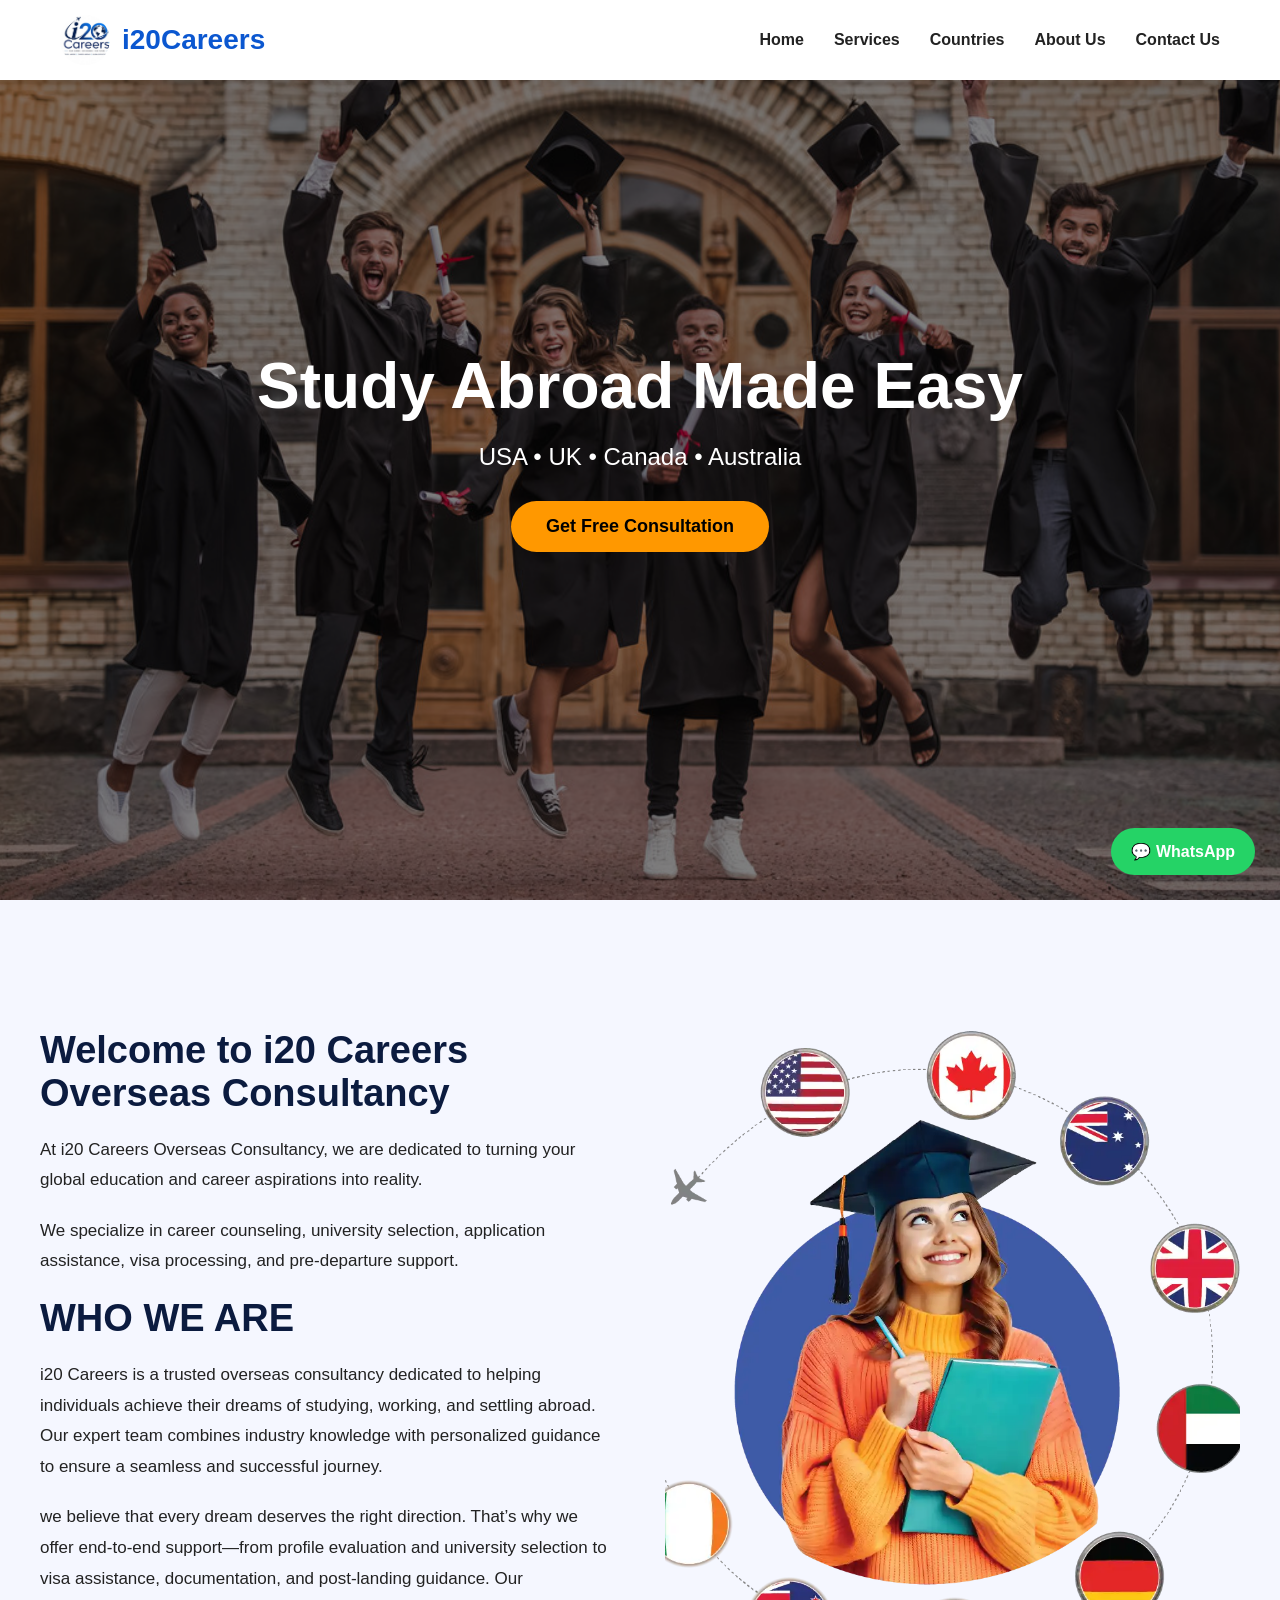
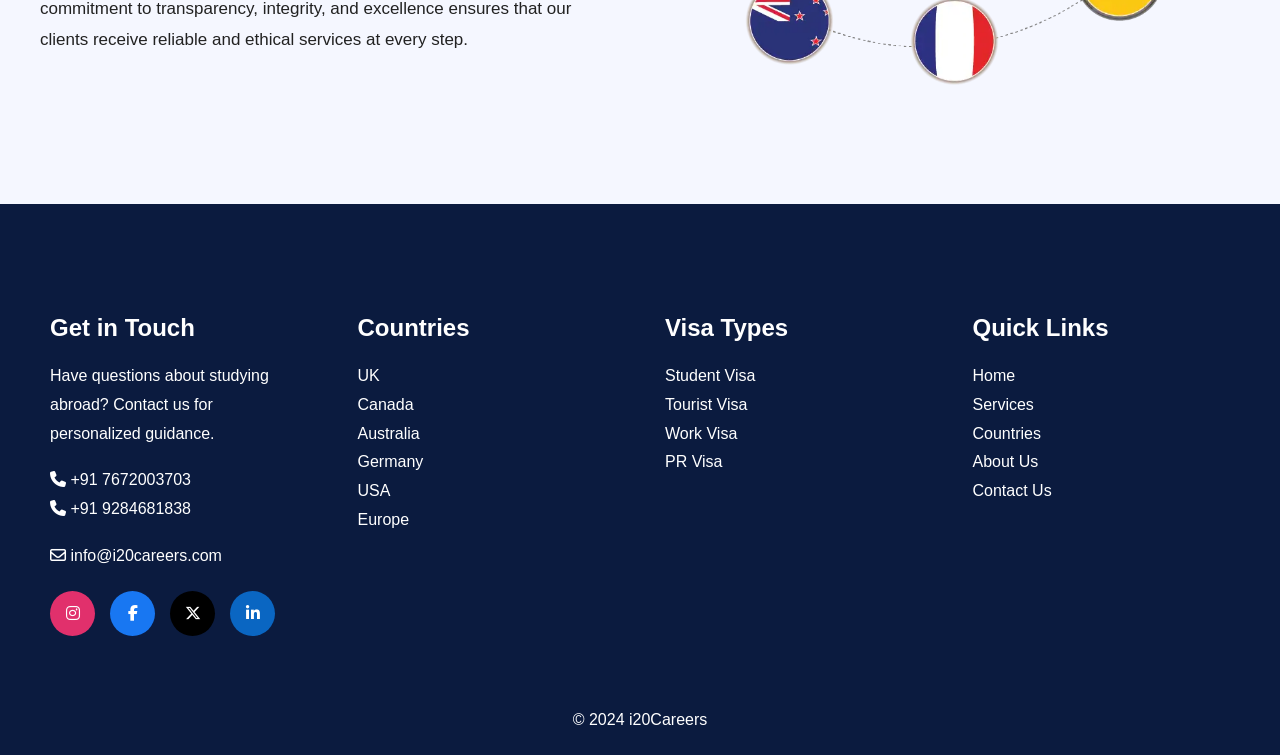
<file: index.html>
<!doctype html>
<html lang="en">

<head>
  <meta charset="UTF-8" />
  <meta name="viewport" content="width=device-width, initial-scale=1.0" />

  <title>i20 Careers</title>

  <link rel="icon" href="favicon.ico" />

  <link rel="stylesheet" href="style.css" />

  <link rel="stylesheet"
    href="https://cdnjs.cloudflare.com/ajax/libs/font-awesome/6.5.1/css/all.min.css" />
</head>

<body>

  <!-- HEADER -->

  <header>

    <div class="logo">
      <img class="logo-image"
           src="./assets/logo.jpeg"
           alt="i20 Careers" />

      <span>i20Careers</span>
    </div>

    <nav>
      <a href="index.html">Home</a>
      <a href="services.html">Services</a>
      <a href="countries.html">Countries</a>
      <a href="about.html">About Us</a>
      <a href="contact.html">Contact Us</a>
    </nav>

  </header>

  <!-- HERO -->

  <section class="hero">

    <div class="hero-slide active"
         style="background-image:url('./assets/home2.jpg')">
    </div>

    <div class="hero-slide"
         style="background-image:url('./assets/home3.jpg')">
    </div>

    <div class="hero-slide"
         style="background-image:url('./assets/usa.jpg')">
    </div>

    <div class="hero-overlay"></div>

    <div class="hero-content">

      <h1 id="heroText">
        Study Abroad Made Easy
      </h1>

      <p id="heroSub">
        USA • UK • Canada • Australia
      </p>

      <button>
        Get Free Consultation
      </button>

    </div>

  </section>

  <!-- HOME SECTION -->

  <section class="home-section">

    <div class="home-content">

      <h2>
        Welcome to i20 Careers Overseas Consultancy
      </h2>

      <p>
        At i20 Careers Overseas Consultancy, we are dedicated to turning your
        global education and career aspirations into reality.
      </p>

      <p>
        We specialize in career counseling, university selection,
        application assistance, visa processing, and pre-departure support.
      </p>

      <h2>
        WHO WE ARE
      </h2>

      <p>
        i20 Careers is a trusted overseas consultancy dedicated to helping individuals achieve their dreams of studying, working, and settling abroad. Our expert team combines industry knowledge with personalized guidance to ensure a seamless and successful journey.
      </p>

      <p>
        we believe that every dream deserves the right direction. That’s why we offer end-to-end support—from profile evaluation and university selection to visa assistance, documentation, and post-landing guidance. Our commitment to transparency, integrity, and excellence ensures that our clients receive reliable and ethical services at every step.
      </p>

    </div>

    <div class="home-content-img">

      <img src="./assets/about1.webp"
           alt="Study Abroad" />

    </div>

  </section>

  <!-- WHATSAPP -->

  <a href="https://wa.me/917672003703"
     class="whatsapp"
     target="_blank">

    💬 WhatsApp

  </a>

  
<div id="footer"></div>
  <script src="script.js"></script>

</body>

</html>
</file>
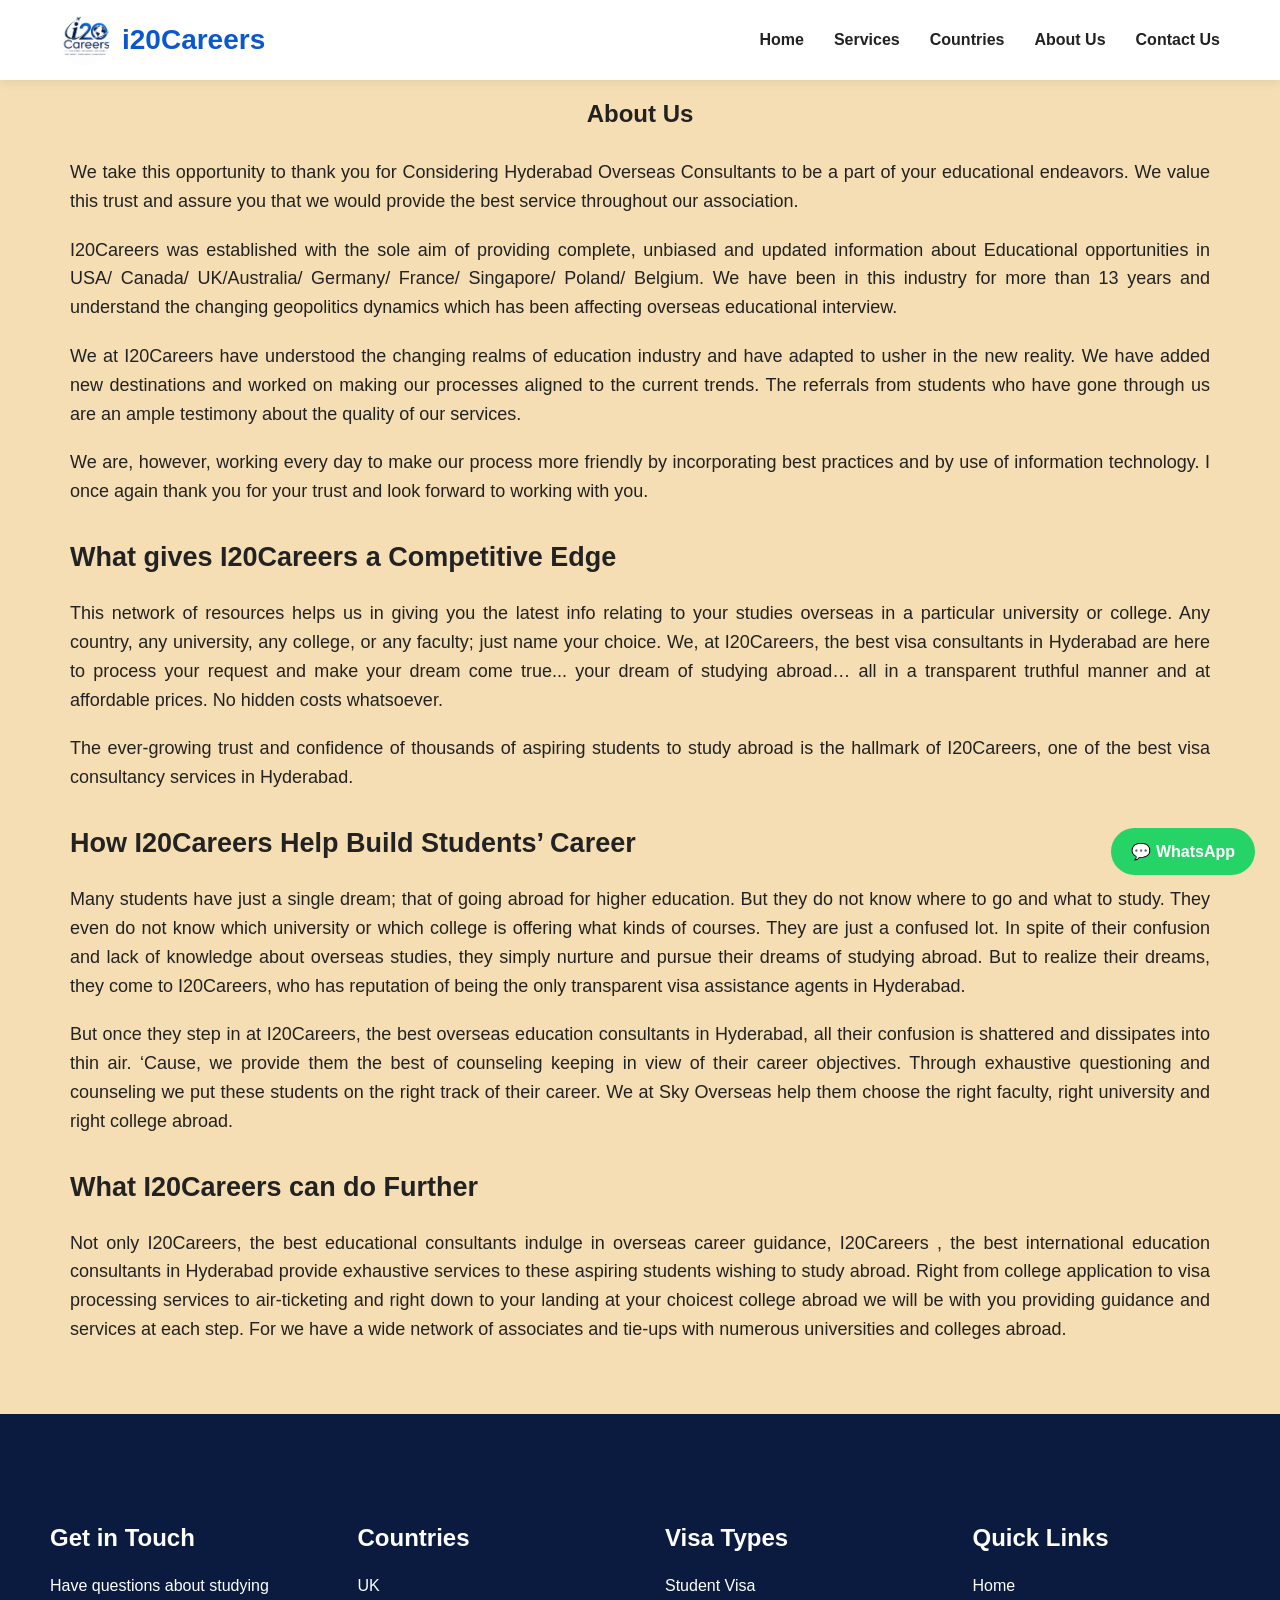
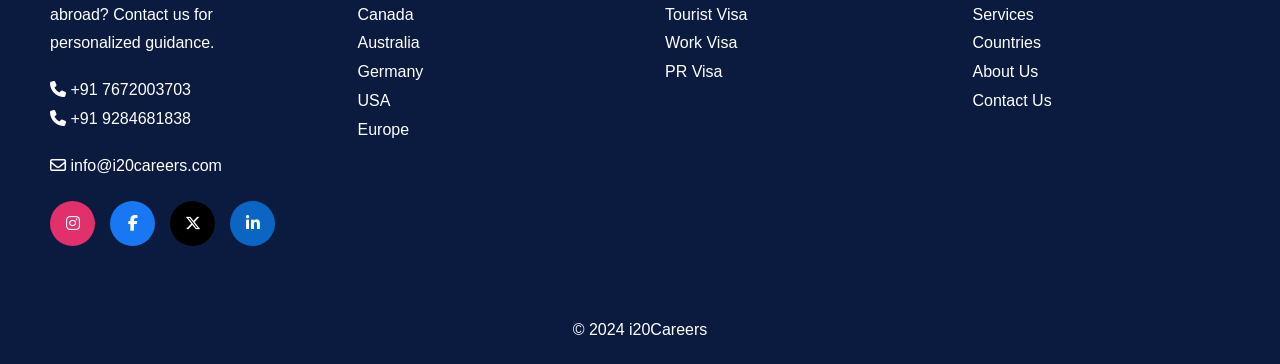
<file: about.html>
<!doctype html>
<html lang="en">
  <head>
    <meta charset="UTF-8" />
    <meta name="viewport" content="width=device-width, initial-scale=1.0" />

    <title>i20 Careers</title>

    <link rel="icon" href="favicon.ico" />

    <link rel="stylesheet" href="style.css" />
    <style>
       
    .about {
        padding: 50px;
        background-color: wheat;
    }
    .about h1 {
        margin-top: 50px;
        text-align: center;
        margin-bottom: 30px;
    }
    .about-content {
       
        margin-left: 20px;
        margin-right: 20px;
        font-size: 18px;
        line-height: 1.6;
        text-align: justify;
    }
    .about-content h2 {
        margin-top: 30px;
        margin-bottom: 20px;
    }

    .about-content p {
        margin-bottom: 20px;
    }
</style>
    <link
      rel="stylesheet"
      href="https://cdnjs.cloudflare.com/ajax/libs/font-awesome/6.5.1/css/all.min.css"
    />
  </head>

  <body>
    <!-- HEADER -->

    <header>
      <div class="logo">
        <img class="logo-image" src="./assets/logo.jpeg" alt="i20 Careers" />

        <span>i20Careers</span>
      </div>

      <nav>
        <a href="index.html">Home</a>
        <a href="services.html">Services</a>
        <a href="countries.html">Countries</a>
        <a href="about.html">About Us</a>
        <a href="contact.html">Contact Us</a>
      </nav>
    </header>
    <section class="about">
        
      <h1>About Us</h1>
<div class="about-content">
      We take this opportunity to thank you for Considering Hyderabad Overseas
      Consultants to be a part of your educational endeavors. We value this
      trust and assure you that we would provide the best service throughout our
      association.<p> <p>I20Careers was established with the sole aim of providing
      complete, unbiased and updated information about Educational opportunities
      in USA/ Canada/ UK/Australia/ Germany/ France/ Singapore/ Poland/ Belgium.
      We have been in this industry for more than 13 years and understand the
      changing geopolitics dynamics which has been affecting overseas
      educational interview.</p>
      <p> We at I20Careers have understood the changing
      realms of education industry and have adapted to usher in the new reality.
      We have added new destinations and worked on making our processes aligned
      to the current trends. The referrals from students who have gone through
      us are an ample testimony about the quality of our services. </p>
      <p>We are,
      however, working every day to make our process more friendly by
      incorporating best practices and by use of information technology. I once
      again thank you for your trust and look forward to working with you.</p>
      <h2>What gives I20Careers a Competitive Edge</h2>
      <p>This network of resources helps us in
      giving you the latest info relating to your studies overseas in a
      particular university or college. Any country, any university, any
      college, or any faculty; just name your choice. We, at I20Careers, the
      best visa consultants in Hyderabad are here to process your request and
      make your dream come true... your dream of studying abroad… all in a
      transparent truthful manner and at affordable prices. No hidden costs
      whatsoever. </p>
      <p>The ever-growing trust and confidence of thousands of aspiring
      students to study abroad is the hallmark of I20Careers, one of the best
      visa consultancy services in Hyderabad.</p>
      <h2>How I20Careers Help Build Students’ Career</h2>
      <p>Many students have just a single dream; that of going
      abroad for higher education. But they do not know where to go and what to
      study. They even do not know which university or which college is offering
      what kinds of courses. They are just a confused lot. In spite of their
      confusion and lack of knowledge about overseas studies, they simply
      nurture and pursue their dreams of studying abroad. But to realize their
      dreams, they come to I20Careers, who has reputation of being the only
      transparent visa assistance agents in Hyderabad.</p>
      <p> But once they step in at
      I20Careers, the best overseas education consultants in Hyderabad, all
      their confusion is shattered and dissipates into thin air. ‘Cause, we
      provide them the best of counseling keeping in view of their career
      objectives. Through exhaustive questioning and counseling we put these
      students on the right track of their career. We at Sky Overseas help them
      choose the right faculty, right university and right college abroad.</p>
      <h2>What I20Careers can do Further</h2>
      <p>Not only I20Careers, the best educational
      consultants indulge in overseas career guidance, I20Careers , the best
      international education consultants in Hyderabad provide exhaustive
      services to these aspiring students wishing to study abroad. Right from
      college application to visa processing services to air-ticketing and right
      down to your landing at your choicest college abroad we will be with you
      providing guidance and services at each step. For we have a wide network
      of associates and tie-ups with numerous universities and colleges abroad.</p>
    </div>
    </section>

    <!-- WHATSAPP -->

    <a href="https://wa.me/917330603703" class="whatsapp" target="_blank">
      💬 WhatsApp
    </a>

    <div id="footer"></div>
    <script src="script.js"></script>
  </body>
</html>
</file>
<file: style.css>
*{
    margin:0;
    padding:0;
    box-sizing:border-box;
}

html{
    scroll-behavior:smooth;
}

body{
    font-family:"Segoe UI",sans-serif;
    overflow-x:hidden;
    background:#f5f7ff;
    color:#222;
}

/* HEADER */

header{
    position:fixed;
    top:0;
    left:0;
    width:100%;

    height:80px;

    display:flex;
    justify-content:space-between;
    align-items:center;

    padding:0 60px;

    background:white;

    z-index:1000;

    box-shadow:0 2px 10px rgba(0,0,0,0.08);
}

.logo{
    display:flex;
    align-items:center;
    gap:12px;

    font-size:28px;
    font-weight:700;
    color:#0b57d0;
}

.logo-image{
    width:50px;
    height:50px;
    border-radius:50%;
    object-fit:cover;
}

/* NAV */

nav{
    display:flex;
    gap:30px;
}

nav a{
    text-decoration:none;
    color:#222;
    font-weight:600;
    transition:0.3s;
}

nav a:hover{
    color:#0b57d0;
}

/* HERO */

.hero{
    position:relative;
    width:100%;
    height:100vh;

    overflow:hidden;

    display:flex;
    justify-content:center;
    align-items:center;
}

.hero-slide{
    position:absolute;
    inset:0;

    background-size:cover;
    background-position:center;

    opacity:0;

    transition:1.5s;
}

.hero-slide.active{
    opacity:1;
}

.hero-overlay{
    position:absolute;
    inset:0;

    background:rgba(0,0,0,0.5);

    z-index:1;
}

.hero-content{
    position:relative;
    z-index:2;

    text-align:center;
    color:white;

    padding:20px;
}

.hero-content h1{
    font-size:64px;
    margin-bottom:20px;
}

.hero-content p{
    font-size:24px;
    margin-bottom:30px;
}

.hero-content button{
    padding:15px 35px;

    border:none;
    border-radius:50px;

    background:#ff9800;
    color:black;

    font-size:18px;
    font-weight:bold;

    cursor:pointer;

    transition:0.3s;
}

.hero-content button:hover{
    transform:translateY(-4px);
}

/* HOME SECTION */

.home-section{
    max-width:1400px;

    margin:auto;

    padding:100px 40px;

    display:grid;
    grid-template-columns:1fr 1fr;

    gap:50px;

    align-items:center;
}

.home-content h2{
    font-size:38px;
    margin-bottom:20px;

    color:#0b1b3f;
}

.home-content p{
    line-height:1.8;
    margin-bottom:20px;
    font-size:17px;
}

.home-content-img img{
    width:100%;
    height:700px;

    object-fit:cover;

    border-radius:20px;
}

/* FOOTER */

footer{
    background:#0b1b3f;
    color:white;

    padding-top:60px;
}

.footer-divider{
    display:grid;
    grid-template-columns:repeat(4,1fr);

    gap:30px;

    padding:40px;
}

.column1,
.column2,
.column3,
.column4{
    padding:10px;
}

footer h2{
    margin-bottom:20px;
}

footer p,
footer li{
    line-height:1.8;
    list-style:none;
}

footer a{
    color:white;
    text-decoration:none;
}

/* SOCIAL */

.social-sidebar{
    display:flex;
    gap:15px;

    margin-top:20px;
}

.social{
    width:45px;
    height:45px;

    border-radius:50%;

    display:flex;
    align-items:center;
    justify-content:center;

    color:white;

    text-decoration:none;

    transition:0.3s;
}

.instagram{
    background:#E1306C;
}

.facebook{
    background:#1877F2;
}

.twitter{
    background:#000;
}

.linkedin{
    background:#0A66C2;
}

.social:hover{
    transform:translateY(-5px);
}

/* WHATSAPP */

.whatsapp{
    position:fixed;
    right:25px;
    bottom:25px;

    background:#25d366;
    color:white;

    padding:14px 20px;

    border-radius:50px;

    text-decoration:none;

    font-weight:bold;

    z-index:999;
}

/* COPYRIGHT */

.copyright{
    text-align:center;
    padding:20px;
}

/* MOBILE */

@media(max-width:900px){

    header{
        flex-direction:column;
        height:auto;

        padding:20px;
    }

    nav{
        margin-top:15px;
        flex-wrap:wrap;
        justify-content:center;
    }

    .hero-content h1{
        font-size:40px;
    }

    .hero-content p{
        font-size:18px;
    }

    .home-section{
        grid-template-columns:1fr;
    }

    .home-content-img img{
        height:400px;
    }

    .footer-divider{
        grid-template-columns:1fr;
        text-align:center;
    }

    .social-sidebar{
        justify-content:center;
    }
}
</file>
